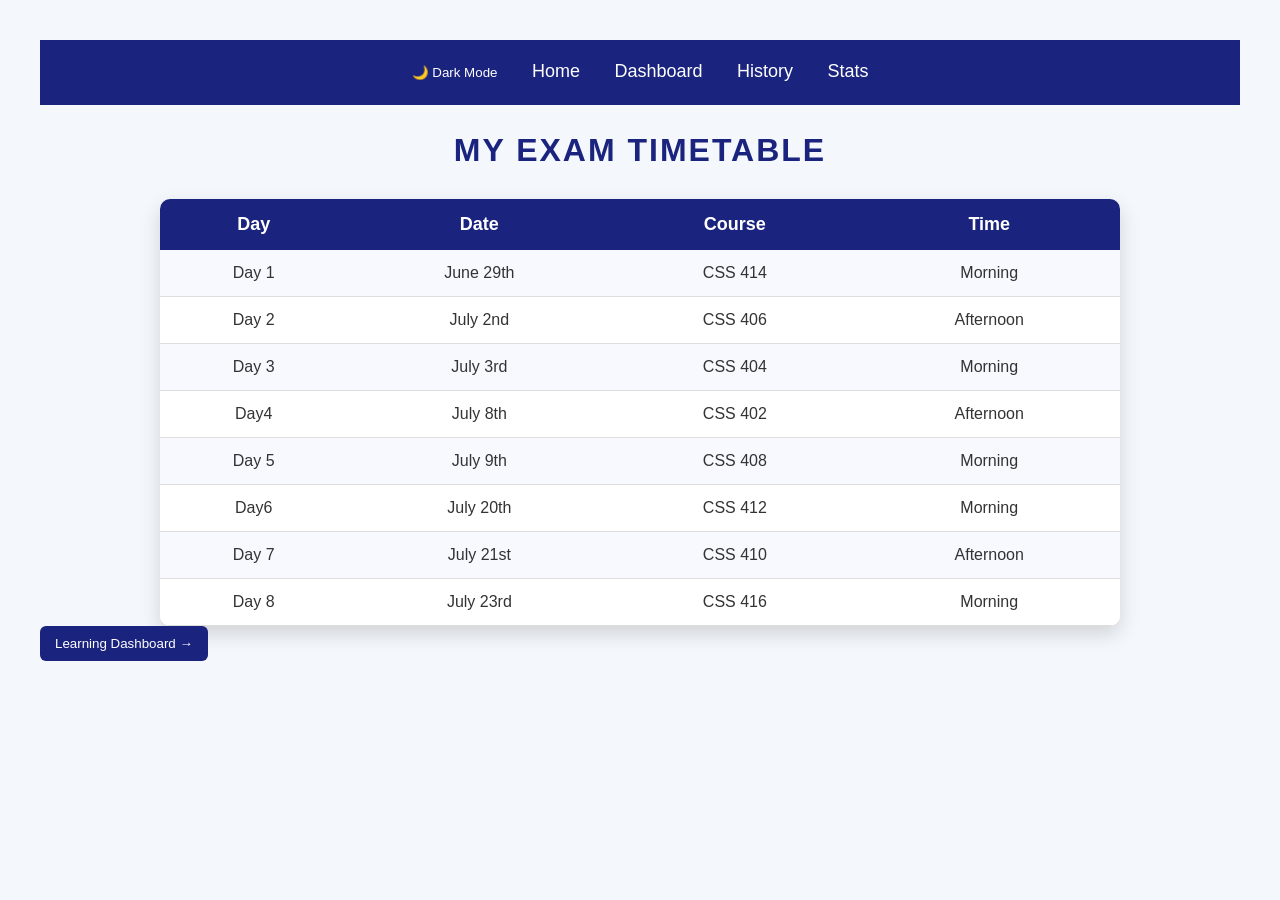
<file: index.html>
<!DOCTYPE html>
<html>
<head>
    <meta name="viewport" content="width=device-width, initial-scale=1.0">
    <title>Just Random Practice</title>
    <link rel="stylesheet" href="css/style.css">
</head>
<body>
    <nav class="navbar">
        <button onclick="toggleDarkMode()">
🌙 Dark Mode
</button>

    <a href="index.html">Home</a>

    <a href="pages/day2.html">Dashboard</a>

    <a href="pages/history.html">History</a>

    <a href="pages/stats.html">Stats</a>

</nav>
<section>
    <h1>MY EXAM TIMETABLE</h1>
</section>
<table>
    <tr>
        <th>Day</th>
        <th>Date</th>
        <th>Course</th>
        <th>Time</th>
    </tr>
    <tr>
        <td>Day 1</td>
        <td>June 29th</td>
        <td>CSS 414</td>
        <td>Morning</td>
    </tr>
    <tr>
        <td>Day 2</td>
        <td>July 2nd</td>
        <td>CSS 406</td>
        <td>Afternoon</td>
    </tr>
    <tr>
        <td>Day 3</td>
        <td>July 3rd</td>
        <td>CSS 404</td>
        <td>Morning</td>
    </tr>
    <tr>
        <td>Day4</td>
        <td>July 8th</td>
        <td> CSS 402</td>
        <td> Afternoon</td>
    </tr>
    <tr>
        <td>Day 5</td>
        <td> July 9th</td>
        <td> CSS 408</td>
        <td>Morning</td>
    </tr>
    <tr>
        <td>Day6</td>
        <td>July 20th</td>
        <td> CSS 412</td>
        <td> Morning</td>
    </tr>
    <tr>
        <td>Day 7</td>
        <td>July 21st</td>
        <td>CSS 410</td>
        <td> Afternoon</td>
    </tr>
    <tr>
        <td> Day 8</td>
        <td> July 23rd</td>
        <td> CSS 416</td>
        <td> Morning</td>
    </tr>
</table>
<a href="pages/day2.html">
    <button>Learning Dashboard →</button>
</a>
<script src="js/script.js"></script>
</body>
</html>
</file>
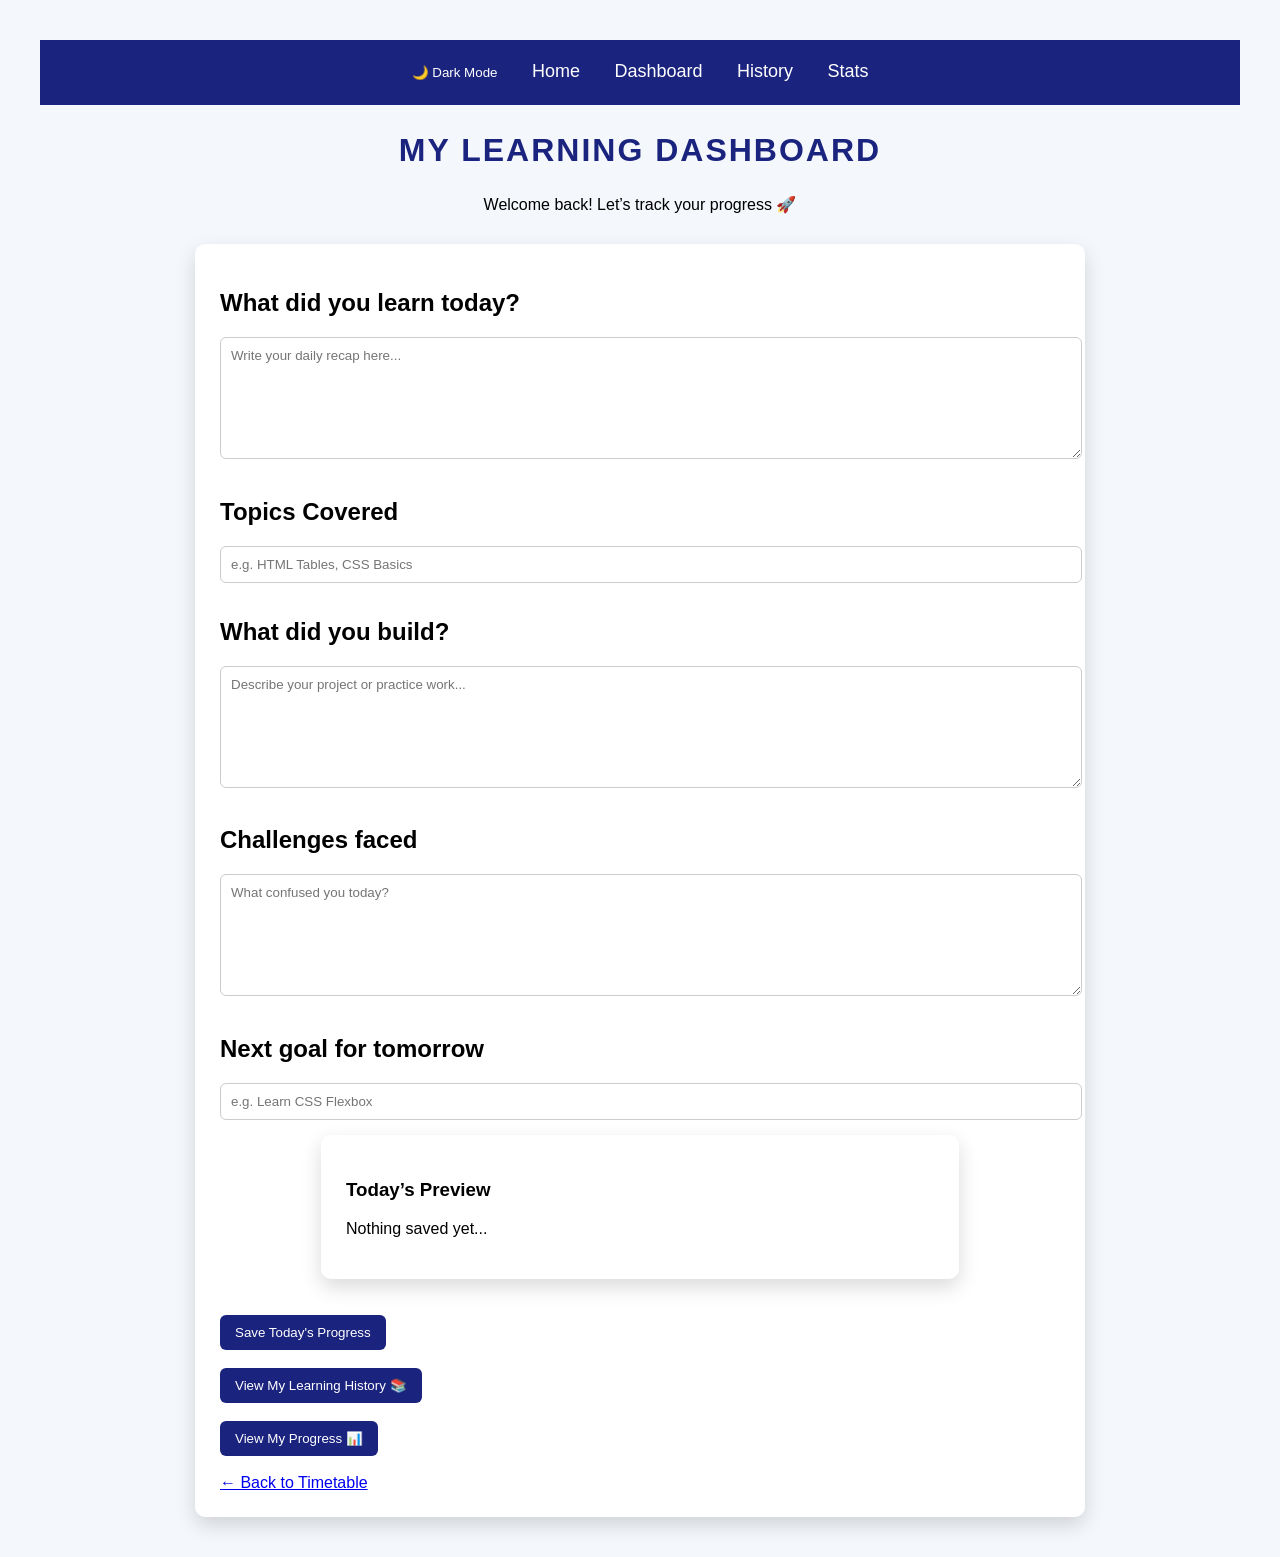
<file: pages/day2.html>
<!DOCTYPE html>
<html>
<head>
    <meta name="viewport" content="width=device-width, initial-scale=1.0">
    <title>Day 2 - Learning Dashboard</title>
    <link rel="stylesheet" href="../css/style.css">
</head>

<body>
    <nav class="navbar">
        <button onclick="toggleDarkMode()">
🌙 Dark Mode
</button>

    <a href="../index.html">Home</a>

    <a href="day2.html">Dashboard</a>

    <a href="history.html">History</a>

    <a href="stats.html">Stats</a>

</nav>
<section>
    <h1>MY LEARNING DASHBOARD</h1>
    <p>Welcome back! Let’s track your progress 🚀</p>
</section>

<div class="container">

    <h2>What did you learn today?</h2>
    <textarea id="recap" oninput="updatePreview()" placeholder="Write your daily recap here..."></textarea>

    <h2>Topics Covered</h2>
    <input id="topics" type="text" placeholder="e.g. HTML Tables, CSS Basics">

    <h2>What did you build?</h2>
    <textarea id="built" placeholder="Describe your project or practice work..."></textarea>

    <h2>Challenges faced</h2>
    <textarea id="challenge" placeholder="What confused you today?"></textarea>

    <h2>Next goal for tomorrow</h2>
    <input id="next" type="text" placeholder="e.g. Learn CSS Flexbox">

    <div class="container">
        <h3>Today’s Preview</h3>
        <p id="previewText">Nothing saved yet...</p>
    </div>

    <br><br>

    <button onclick="saveNotes()">Save Today's Progress</button>

    <br><br>

    <a href="history.html">
        <button>View My Learning History 📚</button>
    </a>
<br><br>

<a href="stats.html">

<button>
View My Progress 📊
</button>

</a>
    <br><br>

    <a href="../index.html">← Back to Timetable</a>

</div>

<script src="../js/script.js"></script>

</body>
</html>
</file>
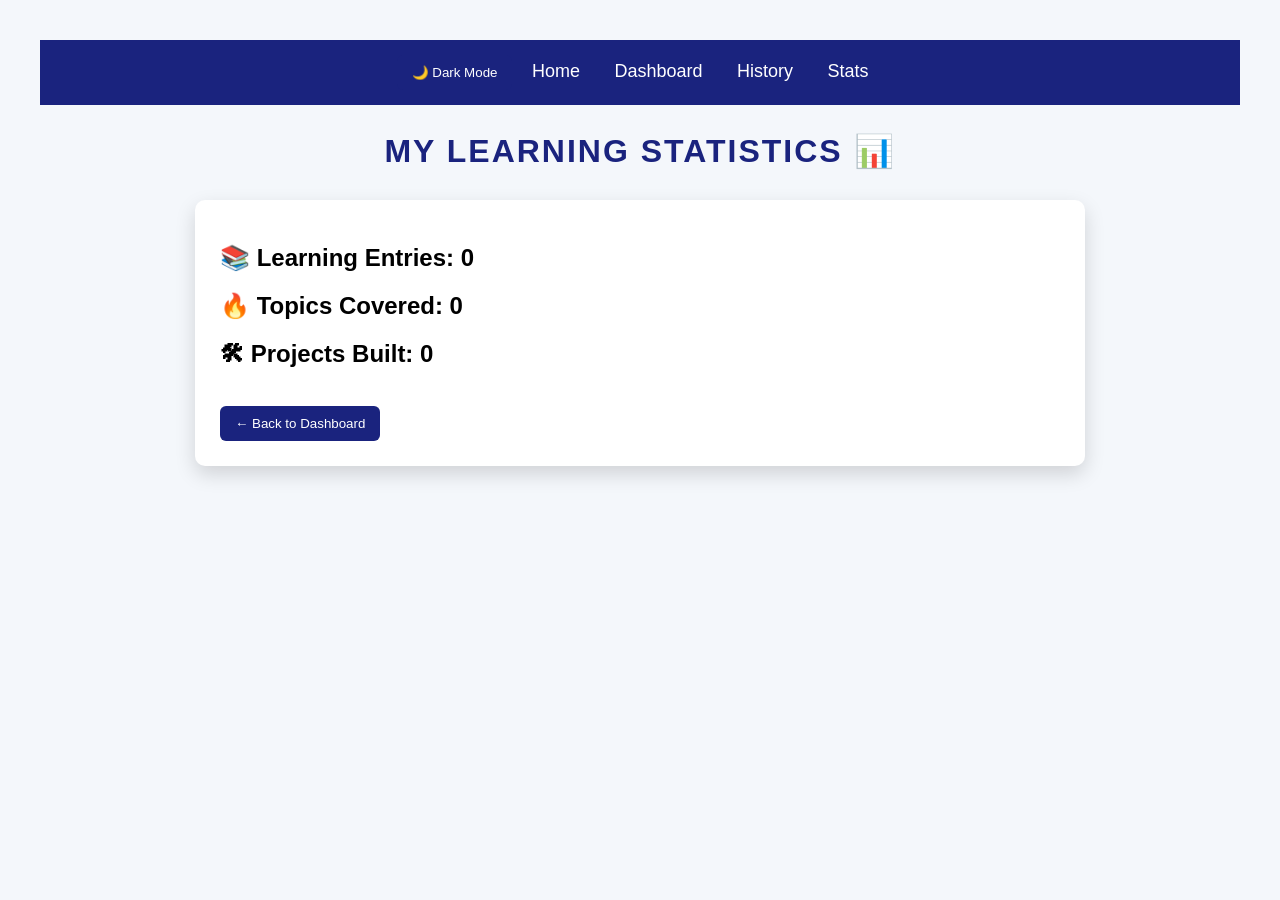
<file: pages/stats.html>
<!DOCTYPE html>
<html>

<head>
<meta name="viewport" content="width=device-width, initial-scale=1.0">
<title>
My Progress Statistics
</title>

<link rel="stylesheet" href="../css/style.css">

</head>


<body>
<nav class="navbar">
    <button onclick="toggleDarkMode()">
🌙 Dark Mode
</button>

    <a href="../index.html">Home</a>

    <a href="day2.html">Dashboard</a>

    <a href="history.html">History</a>

    <a href="stats.html">Stats</a>

</nav>

<section>

<h1>
MY LEARNING STATISTICS 📊
</h1>

</section>



<div class="container">


<h2 id="entries">
Learning Entries:
</h2>


<h2 id="topics">
Topics Covered:
</h2>


<h2 id="projects">
Projects Built:
</h2>



<br>


<a href="day2.html">

<button>
← Back to Dashboard
</button>

</a>


</div>



<script src="../js/stats.js"></script>
<script src="../js/script.js"></script>
</body>

</html>
</file>
<file: css/style.css>
/* General page styling */
body {
    font-family: Arial, Helvetica, sans-serif;
    background: #f4f7fb;
    margin: 0;
    padding: 40px;
}


/* Heading section */
section {
    text-align: center;
    margin-bottom: 30px;
}

h1 {
    color: #1a237e;
    font-size: 32px;
    letter-spacing: 2px;
}


/* Table styling */
table {
    width: 80%;
    margin: auto;
    border-collapse: collapse;
    background: white;
    box-shadow: 0 8px 20px rgba(0,0,0,0.15);
    border-radius: 10px;
    overflow: hidden;
}


/* Table headings */
th {
    background: #1a237e;
    color: white;
    padding: 15px;
    font-size: 18px;
}


/* Table data */
td {
    padding: 14px;
    text-align: center;
    border-bottom: 1px solid #ddd;
    color: #333;
}


/* Alternate row colors */
tr:nth-child(even) {
    background: #f8f9ff;
}


/* Hover effect */
tr:hover {
    background: #e3f2fd;
    transform: scale(1.01);
    transition: 0.3s;
}


/* Responsive design for smaller screens */
@media(max-width: 700px){

    body {
        padding: 20px;
    }

    table {
        width: 100%;
    }

    h1 {
        font-size: 24px;
    }

    th, td {
        padding: 10px;
        font-size: 14px;
    }
}
.container {
    width: 70%;
    margin: auto;
    background: white;
    padding: 25px;
    box-shadow: 0 8px 20px rgba(0,0,0,0.15);
    border-radius: 10px;
}

textarea {
    width: 100%;
    height: 100px;
    margin-bottom: 15px;
    padding: 10px;
    border: 1px solid #ccc;
    border-radius: 6px;
    font-family: Arial;
}

input {
    width: 100%;
    padding: 10px;
    margin-bottom: 15px;
    border: 1px solid #ccc;
    border-radius: 6px;
}

button {
    background: #1a237e;
    color: white;
    padding: 10px 15px;
    border: none;
    border-radius: 6px;
    cursor: pointer;
}

button:hover {
    background: #0d1457;
}
.history-card {

    background:white;

    padding:20px;

    margin-bottom:20px;

    border-radius:10px;

    box-shadow:0 5px 15px rgba(0,0,0,0.15);

}


.history-card h2{

    color:#1a237e;

}


.history-card button{

    background:#c62828;

}
body.dark {

    background: #121212;
    color: white;

}


body.dark .container {

    background: #1e1e1e;

}


body.dark textarea,
body.dark input {

    background: #333;
    color: white;
    border: 1px solid #555;

}


body.dark h1,
body.dark h2,
body.dark h3 {

    color: white;

}
.navbar {

    background: #1a237e;

    padding: 15px;

    text-align: center;

}


.navbar a {

    color: white;

    text-decoration: none;

    margin: 0 15px;

    font-size: 18px;

}


.navbar a:hover {

    text-decoration: underline;

}
body.dark {

    background: #121212;
    color: white;

}


body.dark .container {

    background: #1e1e1e;

}


body.dark textarea,
body.dark input {

    background: #333;
    color: white;
    border: 1px solid #555;

}


body.dark h1,
body.dark h2,
body.dark h3,
body.dark p {

    color: white;

}


body.dark .history-card {

    background: #1e1e1e;
    color: white;

}


body.dark .navbar {

    background: #000;

}
@media(max-width:700px){
    .container{
        width:100%;
    }
}
</file>
